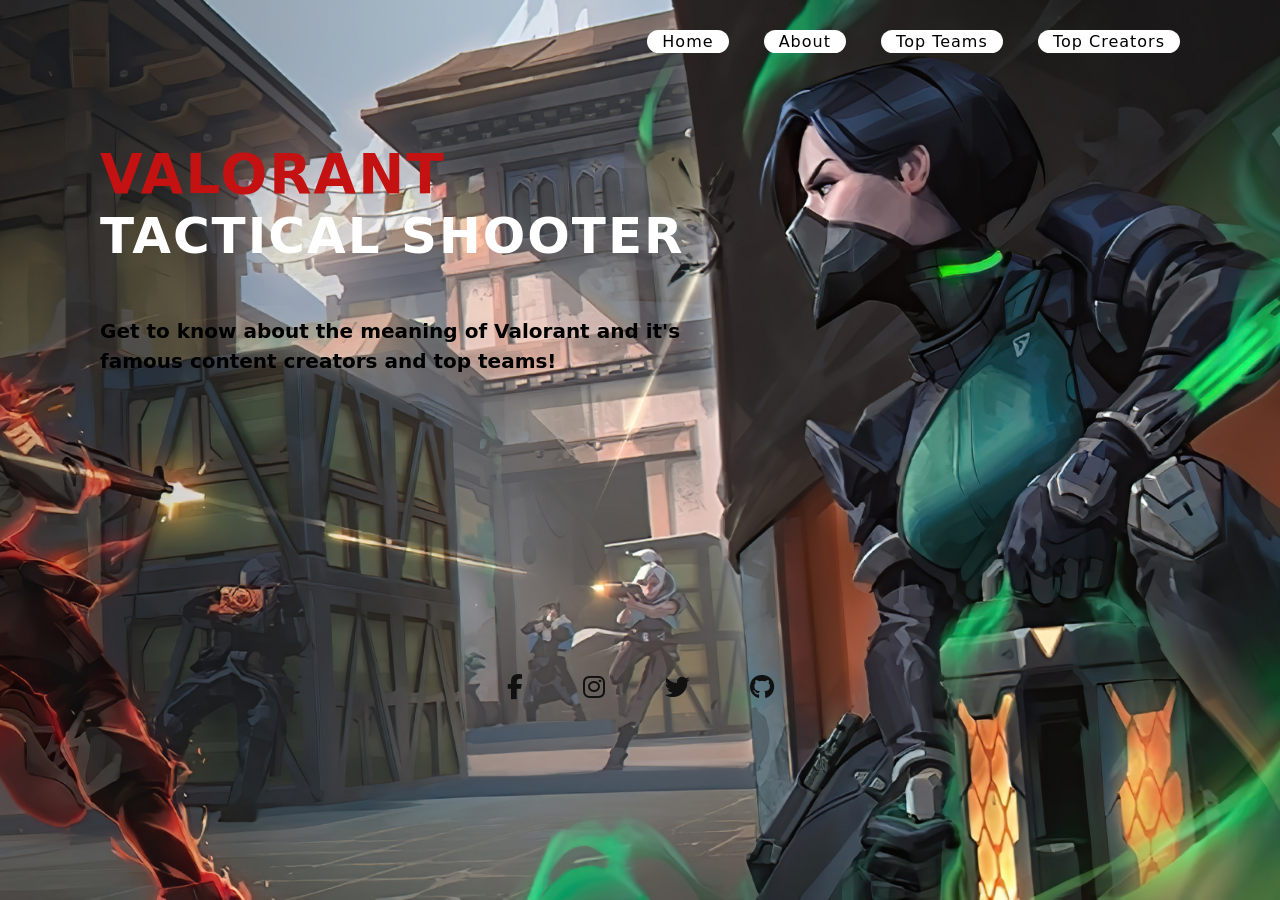
<file: index.html>
<!DOCTYPE html>
<html lang="en">

<head>
  <meta charset="UTF-8">
  <meta http-equiv="X-UA-Compatible" content="IE=edge">
  <meta name="viewport" content="width=device-width, initial-scale=1.0">
  <title>daniel-project1-website</title>
  <link rel="stylesheet" href="https://cdnjs.cloudflare.com/ajax/libs/font-awesome/6.4.0/css/all.min.css">
  <link href="https://cdn.jsdelivr.net/npm/bootstrap@5.3.0-alpha3/dist/css/bootstrap.min.css" rel="stylesheet"
    integrity="sha384-KK94CHFLLe+nY2dmCWGMq91rCGa5gtU4mk92HdvYe+M/SXH301p5ILy+dN9+nJOZ" crossorigin="anonymous">
  <link rel="stylesheet" type="text/css" href="style.css">
</head>

<body>
  <section>
    <input type="" checkbox id="check">
    <header>
      <h2> <a href="logo.webp" class=logo></a></h2>
      <div class="navigation">
        <a href="Mywebsite.html">Home</a>
        <a href="About.html">About</a>
        <a href="Top Teams.html"> Top Teams</a>
        <a href="Content Creators.html">Top Creators</a>
      </div>
      <label for="">
        <i class="fa fa-bars menu-btn"></i>
        <i class="fa fa-times close-btn"></i>
      </label>
    </header>
    <div class="content">
      <div class="info">
        <h2>Valorant<br><span>Tactical Shooter</span></h2>
        <p>Get to know about the meaning of Valorant and it's famous content creators and top teams!</p>

      </div>
    </div>
    <div class="media-icons">
      <a href="https://www.facebook.com/daniel.simoncabador/"><i class="fab fa-facebook-f"></i></a>
      <a href="https://www.instagram.com/ch1suka/"><i class="fab fa-instagram"></i></a>
      <a href="https://twitter.com/CabadorDan45811"><i class="fab fa-twitter"></i></a>
      <a href="https://github.com/DanielCabador"><i class="fab fa-github"></i></a>
    </div>
  </section>
  


</body>
<script src="https://cdn.jsdelivr.net/npm/bootstrap@5.3.0-alpha3/dist/js/bootstrap.bundle.min.js"
  integrity="sha384-ENjdO4Dr2bkBIFxQpeoTz1HIcje39Wm4jDKdf19U8gI4ddQ3GYNS7NTKfAdVQSZe" crossorigin="anonymous"></script>

</html>
</file>
<file: style.css>
@import url('https://fonts.googleapis.com/css2?family=Inter:wght@100;200;400;500;600;700&family=Poppins:wght@300;400;500;600;800;900&display=swap')

* {
    margin:0;
    padding:0;
    box-sizing:border-box;
    font-family: "Poppins",sans-serif;



}



.container {
    display: flex;
    width: 800px;
    margin: 0 auto;
    position: relative;
  }
  .column {
    width: 33.33%;
    float: left;
    padding: 10px;
    box-sizing: border-box;
  }
  img {
    width: 100%;
    border-radius: 10px;
    margin:30px;
    margin-left:10px;
  }

  img:hover{
    transform:scale(1.1)
  }
  

  
  .description {
    margin: 10px;
    margin-top: 10px;
    text-align: center;
    color: #000000;
    font-size: 20px;
    justify-content: center;
    font-weight: 500;
    padding: 10px;
    background-color: white;
    border-radius: 20px;
  }

section{
    position:relative;
    width:100%;
    min-height: 100vh;
    display:flex;
    flex-direction: column;
    justify-content: flex-start;
    background: url(bg.jpg) no-repeat;
    background-size:cover;
    background-position: center;
}

header{
    position:relative;
    top:0;
    width:100%;
    padding: 30px 100px;
    display:flex;
    justify-content: space-between;
    align-items: center;
}
header .logo{
    position:relative;
    color:#000;
    font-size: 30px;
    text-decoration:none;
    text-transform: uppercase;
    font-weight: 800;
    letter-spacing: 1px;
}

header .navigation a{
    color:#000;
    background:#fff;
    width: fit-content;
    text-decoration: none;
    font-weight:500;
    letter-spacing: 1px;
    padding: 2px 15px;
    border-radius:20px;
    transition-property:all;
}

header .navigation a:not(:last-child){
    margin-right:30px;

}

header .navigation a:hover{
    background: red;

}

.content{
    max-width:650px;
    margin: 60px 100px;
}

.content .info h2{
    color:#C41212;
    font-size: 55px;
    text-transform: uppercase;
    font-weight: 800;
    letter-spacing: 2px;
    line-height: 60px;
    margin-bottom:30px;
}

.content .info h2 span{
    color:#fff;
    font-size: 50px;
    font-weight: 600;

}
.content .info h1{
    color:red;
    font-size: 50px;
    font-weight: 800;

}
.content .info p{
    
    font-size:20px;
    font-weight: 700;
    margin-bottom: 40px;
    margin-top:50px;
    color:black;
}





.media-icons{
    display:flex;
    justify-content: end;
    align-items: center;
    margin:auto;
}

.media-icons a{
    position:relative;
    color:#111;
    font-size: 25px;
    transition:0.3s;
    transition-property: transform;
}

.media-icons a:not(:last-child){
    margin-right: 60px;
}

.media-icons a:hover{
    transform:scale(1.3);
    
}

label{
    display: none;

}

#check{
    z-index:3;
    display: none;
}

@media(max-width: 960px){
    header .navigation{
        display: none;
    }

    label{
        display: block;
        font-size: 25px;
        cursor:pointer;
        transition: 0.3s;
        transition-property: color;
    
    
    }
    label:hover {
        color: #fff;
    }
    label .close-btn{
        display: none;
    }

    #check:check ~ header .navigation{
        z-index:2;
        position: fixed;
        background:rgba(236, 14, 14, 0.9);
        top:0;
        bottom: 0;
        left: 0;
        right:0;
        display:flex;
        flex-direction: column;
        justify-content: center;
        align-items: center;
    }

    #check:checked ~ header .navigation {
        font-weight: 700;
        margin-right: 0px;
         margin-bottom: 0;
         letter-spacing: 2px;
    }
    #check:checked ~ header label .menu-btn{
        display: none;
    }

    #check:checked ~ header label .close-btn{
        z-index:2;
        display: block;
        position:fixed;
    }

    label .menu-btn{
        position: absolute;
    }

    header .logo{
        position: absolute;
        bottom: -6px;

    }

    .content .info h2{
        font-size: 45px;
        line-height: 50px;
    }

    .content .info h2 span{
        font-size: 40px;
        font-weight: 600;
    }
    .content .info p{
        font-size:14px;
        color: #000;
    }

}

@media (max-width:560px){
    .content .info h2{
        font-size: 35px;
        line-height: 50px;
    }

    .content .info h2 span{
        font-size: 30px;
        font-weight: 600;
    }
    .content .info p{
        font-size:14px;
    } 
}
</file>
